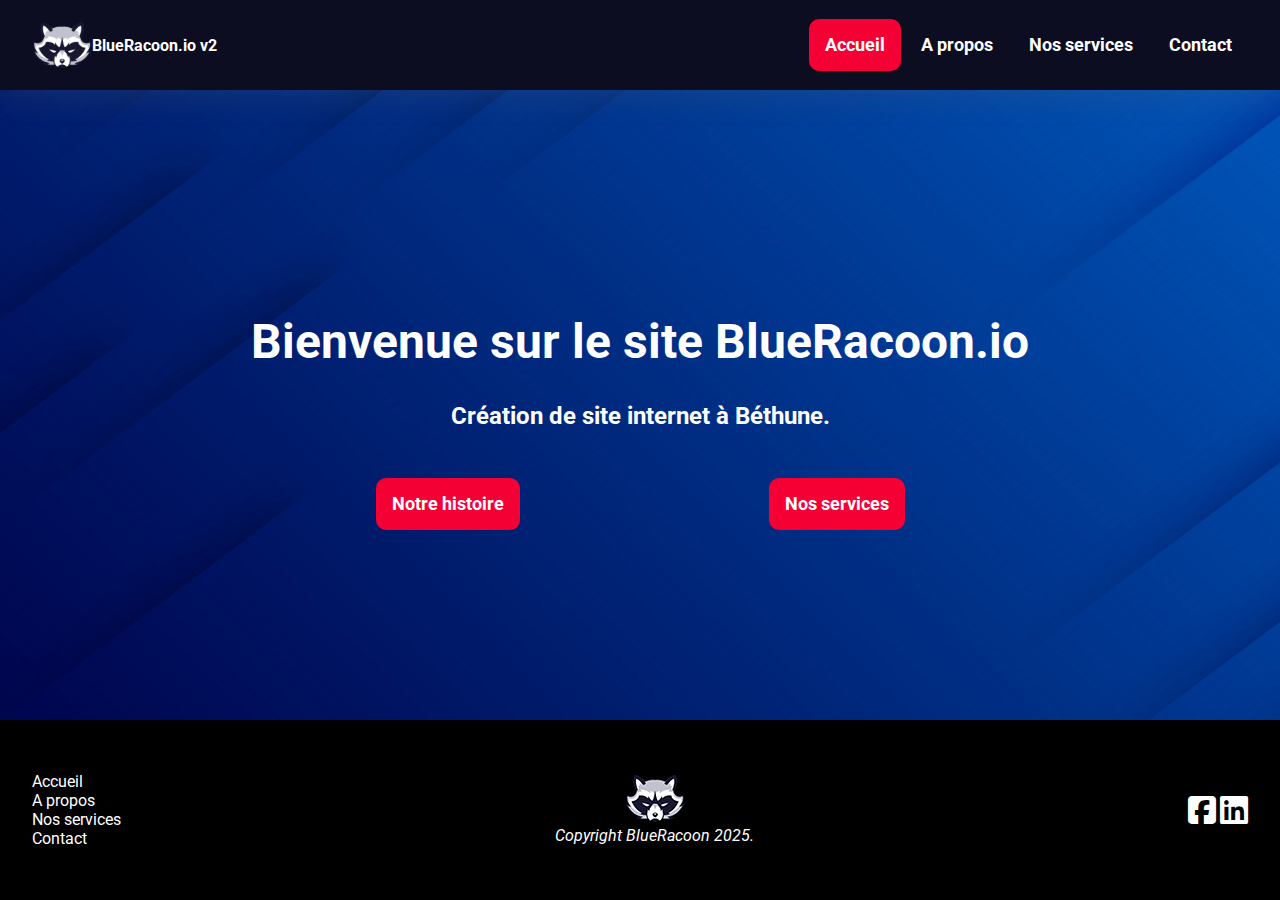
<file: index.html>
<!DOCTYPE html>
<html lang="fr">
	<!-- Configuration du HEAD -->
	<head>
		<meta charset="utf-8">
		<meta name="viewport" content="width=device-width, initial-scale=1.0">
		<title>BlueRacoon.io | Création de sites internet à Béthune.</title>
		<meta name="description" content="Besoin d'un site internet à Béthune ?  Site vitrine et e-commerce 62, 59.">
		<meta name="author" content="Rogez Tristan">
		<meta name="robots" content="">
		<link rel="icon" type="image/png" href="images/small-logo.png">	
		<link rel="stylesheet" type="text/css" href="css/style.css">
		<link rel="stylesheet" href="https://cdnjs.cloudflare.com/ajax/libs/font-awesome/6.7.2/css/all.min.css" integrity="sha512-Evv84Mr4kqVGRNSgIGL/F/aIDqQb7xQ2vcrdIwxfjThSH8CSR7PBEakCr51Ck+w+/U6swU2Im1vVX0SVk9ABhg==" crossorigin="anonymous" referrerpolicy="no-referrer" />
	</head>

	<body>
	
		<header>
		
			<a href="index.html" title="lien page accueil" class="linkLogo">
				<img src="images/logo.png" alt="Logo Blueracoon" title="Logo Blueracoon">
				<strong>BlueRacoon.io v2</strong>
			</a>
			
			<nav>
				<a href="index.html" title="Lien page accueil" class="nav-active">Accueil</a>
				<a href="about.html" title="Lien page à propos">A propos</a>
				<a href="services.html" title="Lien page services">Nos services</a>
				<a href="contact.html" title="Lien page contact">Contact</a>
			</nav>
			
		</header>
		
		<main>
		
			<section class="text-center">
		
				<h1>Bienvenue sur le site BlueRacoon.io</h1>
				<h2>Création de site internet à Béthune.</h2>
				
				<div class="container-bouton">
					<a href="about.html" title="Lien vers la page à propos" class="bouton-rouge">Notre histoire</a>		
					<a href="services.html" title="Lien vers la page à services" class="bouton-rouge">Nos services</a>
				</div>
			</section>
			
		</main>
		
		<footer>
		
			<ul>
				<li>
					<a href="index.html" title="Lien page accueil" >Accueil</a>
				</li>
				<li>
					<a href="about.html" title="Lien page à propos">A propos</a>
				</li>
				<li>
					<a href="services.html" title="Lien page services">Nos services</a>
				</li>
				<li>
					<a href="contact.html" title="Lien page contact">Contact</a>
				</li>
			</ul>
			
			<div class="text-center">
				<img src="images/small-logo.png">
					<br>
				<i>Copyright BlueRacoon 2025.</i>
			</div>
			
			<div>
				<a href="https://www.facebook.com/" target="_blank" title="Lien page Facebook">
					<i class="fa-brands fa-square-facebook fa-2x"></i>
				</a>
				<a href="https://www.linkedin.com/" target="_blank" title="Lien page Linkedin">
					<i class="fa-brands fa-linkedin fa-2x"></i>
				</a>
			</div>
			
		</footer>
	
	</body>
	
</html>
</file>
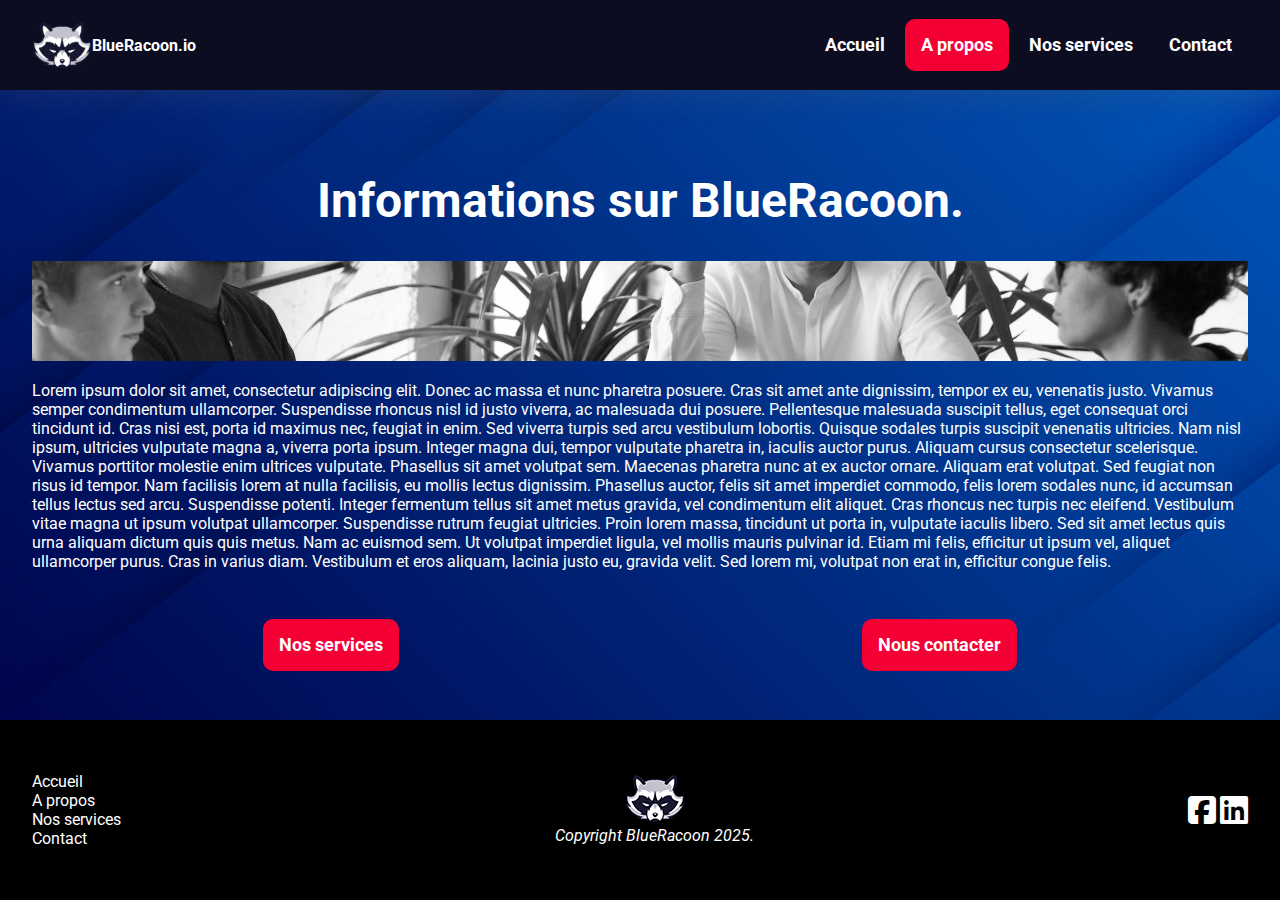
<file: about.html>
<!DOCTYPE html>
<html lang="fr">
	<!-- Configuration du HEAD -->
	<head>
		<meta charset="utf-8">
		<meta name="viewport" content="width=device-width, initial-scale=1.0">
		<title>Informations sur la société BlueRacoon à Béthune.</title>
		<meta name="description" content="Découvrez les informations de l'entreprise BlueRacoon à Béthune.">
		<meta name="author" content="Rogez Tristan">
		<meta name="robots" content="">
		<link rel="icon" type="image/png" href="images/small-logo.png">	
		<link rel="stylesheet" type="text/css" href="css/style.css">
		<link rel="stylesheet" href="https://cdnjs.cloudflare.com/ajax/libs/font-awesome/6.7.2/css/all.min.css" integrity="sha512-Evv84Mr4kqVGRNSgIGL/F/aIDqQb7xQ2vcrdIwxfjThSH8CSR7PBEakCr51Ck+w+/U6swU2Im1vVX0SVk9ABhg==" crossorigin="anonymous" referrerpolicy="no-referrer" />
	</head>

	<body>
	
		<header>
		
			<a href="index.html" title="lien page accueil" class="linkLogo">
				<img   src="images/logo.png" alt="Logo Blueracoon" title="Logo Blueracoon">
				<strong>BlueRacoon.io</strong>
			</a>
			
			<nav>
				<a href="index.html" title="Lien page accueil">Accueil</a>
				<a href="about.html" title="Lien page à propos" class="nav-active">A propos</a>
				<a href="services.html" title="Lien page services">Nos services</a>
				<a href="contact.html" title="Lien page contact">Contact</a>
			</nav>
			
		</header>
		
		<main>
		
		<section>
			<h1 class="text-center">Informations sur BlueRacoon.</h1>
			<img class="img-section" src="images/team.webp" alt="image de section" title="image de la team blueracoon">
			<p>
			 Lorem ipsum dolor sit amet, consectetur adipiscing elit. Donec ac massa et nunc pharetra posuere. Cras sit amet ante dignissim, tempor ex eu, venenatis justo. Vivamus semper condimentum ullamcorper. Suspendisse rhoncus nisl id justo viverra, ac malesuada dui posuere. Pellentesque malesuada suscipit tellus, eget consequat orci tincidunt id. Cras nisi est, porta id maximus nec, feugiat in enim. Sed viverra turpis sed arcu vestibulum lobortis. Quisque sodales turpis suscipit venenatis ultricies.

			Nam nisl ipsum, ultricies vulputate magna a, viverra porta ipsum. Integer magna dui, tempor vulputate pharetra in, iaculis auctor purus. Aliquam cursus consectetur scelerisque. Vivamus porttitor molestie enim ultrices vulputate. Phasellus sit amet volutpat sem. Maecenas pharetra nunc at ex auctor ornare. Aliquam erat volutpat. Sed feugiat non risus id tempor. Nam facilisis lorem at nulla facilisis, eu mollis lectus dignissim. Phasellus auctor, felis sit amet imperdiet commodo, felis lorem sodales nunc, id accumsan tellus lectus sed arcu. Suspendisse potenti.			

			Integer fermentum tellus sit amet metus gravida, vel condimentum elit aliquet. Cras rhoncus nec turpis nec eleifend. Vestibulum vitae magna ut ipsum volutpat ullamcorper. Suspendisse rutrum feugiat ultricies. Proin lorem massa, tincidunt ut porta in, vulputate iaculis libero. Sed sit amet lectus quis urna aliquam dictum quis quis metus. Nam ac euismod sem. Ut volutpat imperdiet ligula, vel mollis mauris pulvinar id. Etiam mi felis, efficitur ut ipsum vel, aliquet ullamcorper purus. Cras in varius diam. Vestibulum et eros aliquam, lacinia justo eu, gravida velit. Sed lorem mi, volutpat non erat in, efficitur congue felis. 
			</p>
			<div class="container-bouton">
				<a href="services.html" title="Lien vers la page services" class="bouton-rouge">Nos services</a>		
				<a href="contact.html" title="Lien vers la page contact" class="bouton-rouge">Nous contacter</a>
			</div>
		</section>
		

			
		</main>
		
		<footer>
		
			<ul>
				<li>
					<a href="index.html" title="Lien page accueil">Accueil</a>
				</li>
				<li>
					<a href="about.html" title="Lien page à propos">A propos</a>
				</li>
				<li>
					<a href="services.html" title="Lien page services">Nos services</a>
				</li>
				<li>
					<a href="contact.html" title="Lien page contact">Contact</a>
				</li>
			</ul>
			
			<div class="text-center">
				<img src="images/small-logo.png">
					<br>
				<i>Copyright BlueRacoon 2025.</i>
			</div>
			
			<div>
				<a href="https://www.facebook.com/" target="_blank" title="Lien page Facebook">
					<i class="fa-brands fa-square-facebook fa-2x"></i>
				</a>
				<a href="https://www.linkedin.com/" target="_blank" title="Lien page Linkedin">
					<i class="fa-brands fa-linkedin fa-2x"></i>
				</a>
			</div>
			
		</footer>
	
	</body>
	
</html>
</file>
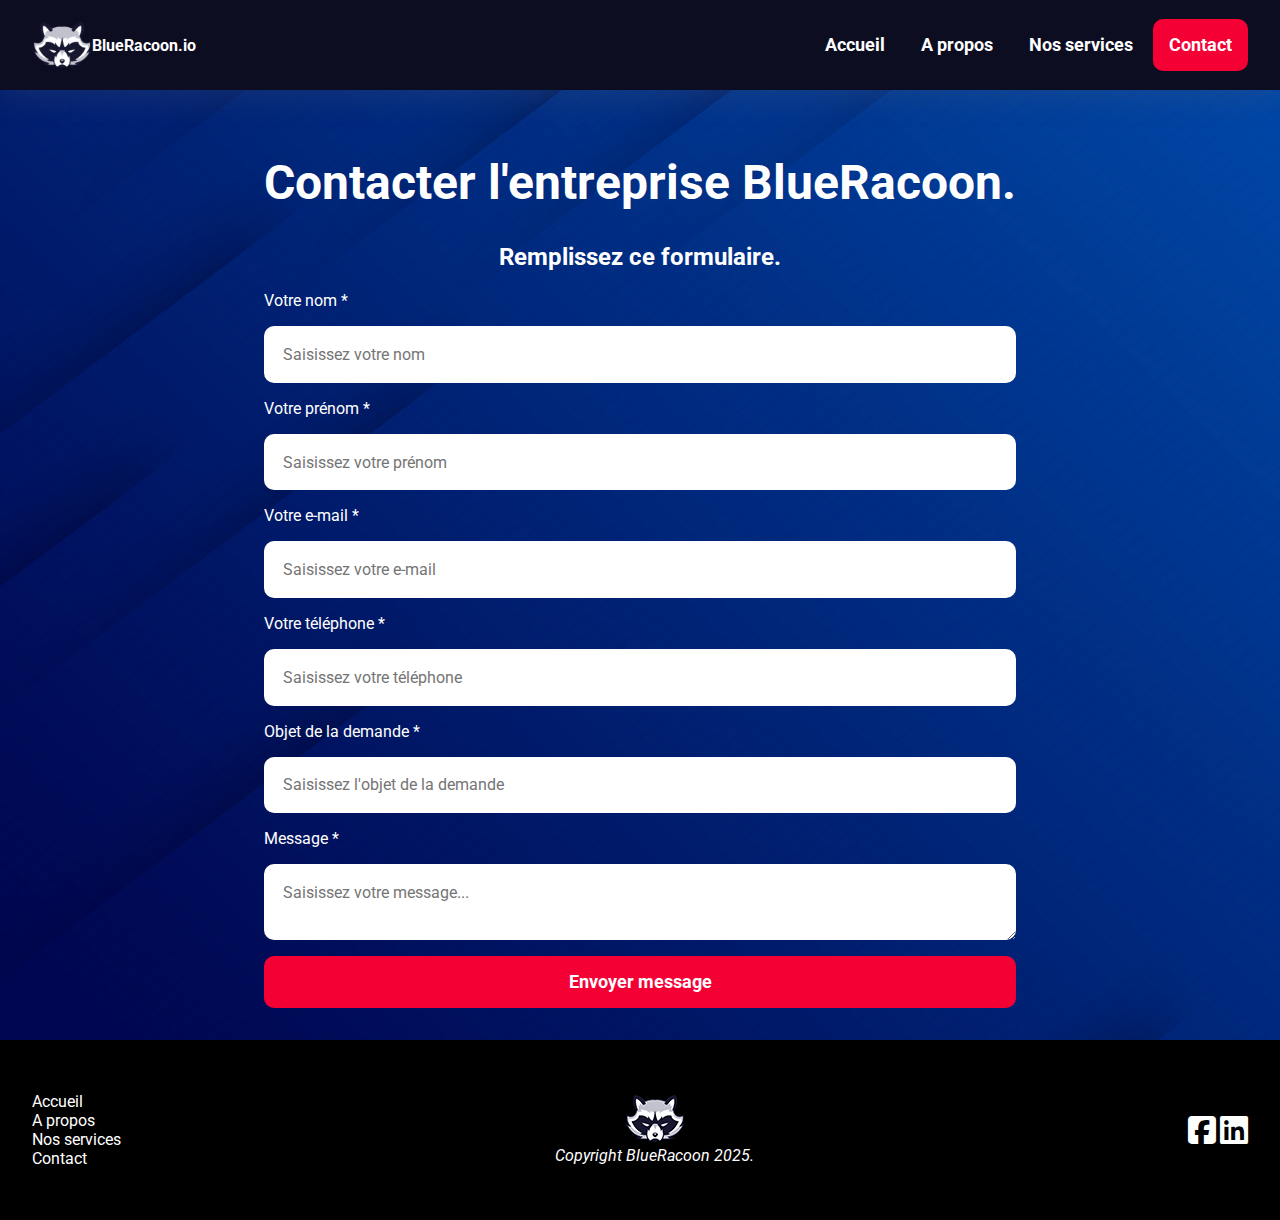
<file: contact.html>
<!DOCTYPE html>
<html lang="fr">
	<!-- Configuration du HEAD -->
	<head>
		<meta charset="utf-8">
		<meta name="viewport" content="width=device-width, initial-scale=1.0">
		<title>Contacter l'entreprise BlueRacoon à Béthune.</title>
		<meta name="description" content="Besoin d'un devis ou d'une information, contactez BlueRacoon.">
		<meta name="author" content="Rogez Tristan">
		<meta name="robots" content="">
		<link rel="icon" type="image/png" href="images/small-logo.png">	
		<link rel="stylesheet" type="text/css" href="css/style.css">
		<link rel="stylesheet" href="https://cdnjs.cloudflare.com/ajax/libs/font-awesome/6.7.2/css/all.min.css" integrity="sha512-Evv84Mr4kqVGRNSgIGL/F/aIDqQb7xQ2vcrdIwxfjThSH8CSR7PBEakCr51Ck+w+/U6swU2Im1vVX0SVk9ABhg==" crossorigin="anonymous" referrerpolicy="no-referrer" />
	</head>

	<body>
	
		<header>
		
			<a href="index.html" title="lien page accueil" class="linkLogo">
				<img src="images/logo.png" alt="Logo Blueracoon" title="Logo Blueracoon">
				<strong>BlueRacoon.io</strong>
			</a>
			
			<nav>
				<a href="index.html" title="Lien page accueil">Accueil</a>
				<a href="about.html" title="Lien page à propos">A propos</a>
				<a href="services.html" title="Lien page services">Nos services</a>
				<a href="contact.html" title="Lien page contact" class="nav-active">Contact</a>
			</nav>
			
		</header>
		
		<main>
			<section class="text-center">
				<h1>Contacter l'entreprise BlueRacoon.</h1>
				<h2>Remplissez ce formulaire.</h2>
				
				<form class="text-left">
					<label>Votre nom *</label>
					<input type="text" required placeholder="Saisissez votre nom">
					<label>Votre prénom *</label>
					<input type="text" required placeholder="Saisissez votre prénom">
					<label>Votre e-mail *</label>
					<input type="email" required placeholder="Saisissez votre e-mail">
					<label>Votre téléphone *</label>
					<input type="tel" required placeholder="Saisissez votre téléphone">
					<label>Objet de la demande *</label>
					<input type="text" required placeholder="Saisissez l'objet de la demande">				
					<label>Message *</label>
					<textarea required placeholder="Saisissez votre message..."></textarea>
					<input type="submit" value="Envoyer message" class="bouton-rouge">	
				</form>
			</section>
			
		</main>
		
		<footer>
		
			<ul>
				<li>
					<a href="index.html" title="Lien page accueil">Accueil</a>
				</li>
				<li>
					<a href="about.html" title="Lien page à propos">A propos</a>
				</li>
				<li>
					<a href="services.html" title="Lien page services">Nos services</a>
				</li>
				<li>
					<a href="contact.html" title="Lien page contact">Contact</a>
				</li>
			</ul>
			
			<div class="text-center">
				<img src="images/small-logo.png">
					<br>
				<i>Copyright BlueRacoon 2025.</i>
			</div>
			
			<div>
				<a href="https://www.facebook.com/" target="_blank" title="Lien page Facebook">
					<i class="fa-brands fa-square-facebook fa-2x"></i>
				</a>
				<a href="https://www.linkedin.com/" target="_blank" title="Lien page Linkedin">
					<i class="fa-brands fa-linkedin fa-2x"></i>
				</a>
			</div>
			
		</footer>
	
	</body>
	
</html>
</file>
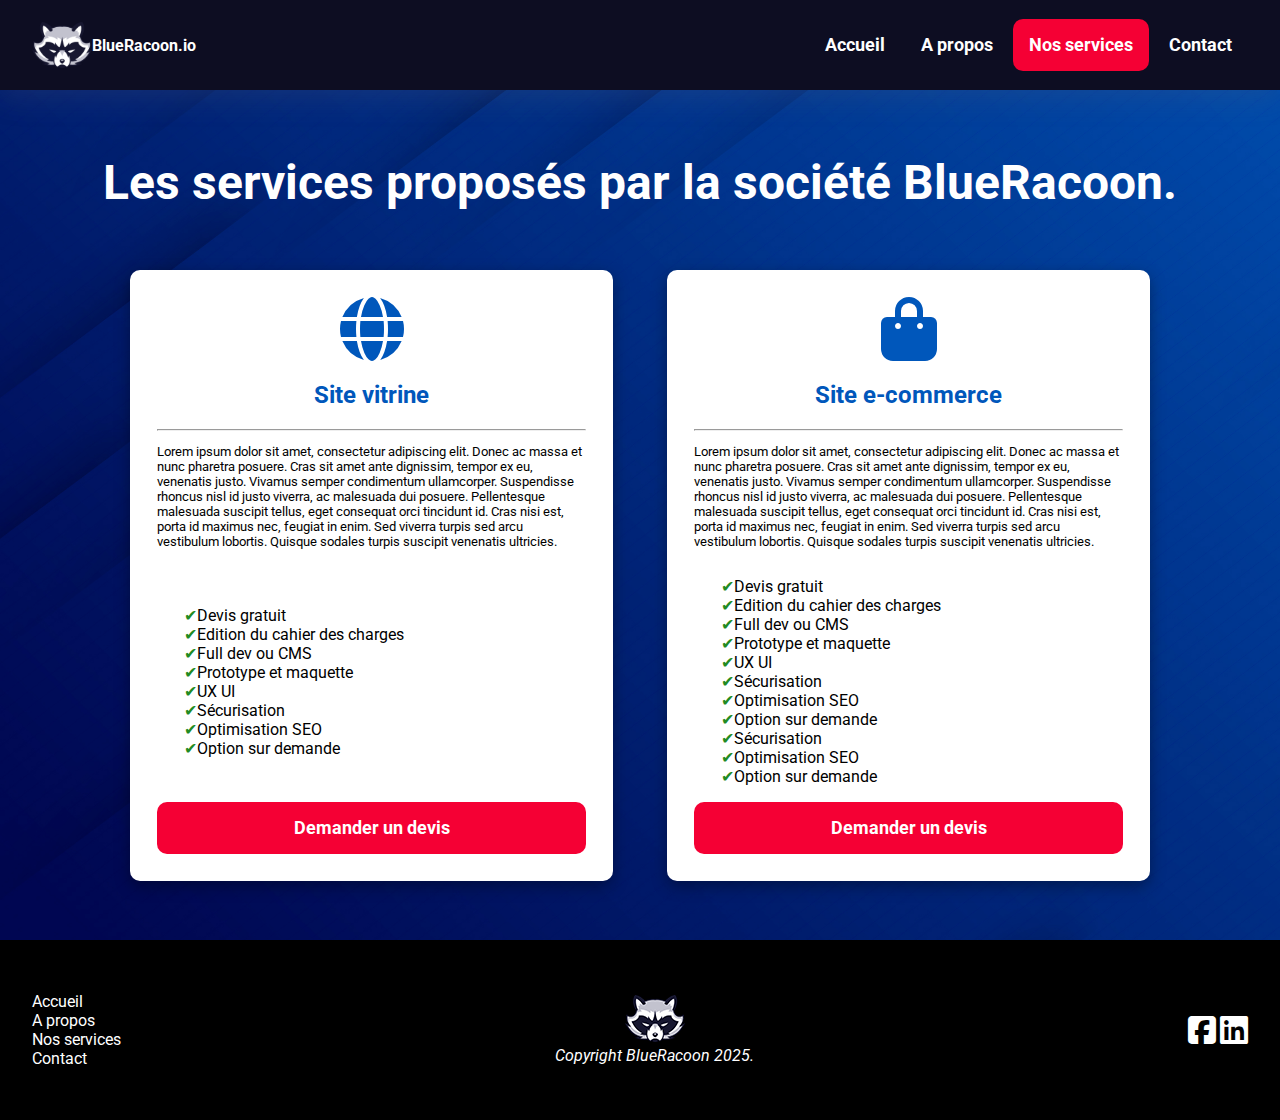
<file: services.html>
<!DOCTYPE html>
<html lang="fr">
	<!-- Configuration du HEAD -->
	<head>
		<meta charset="utf-8">
		<meta name="viewport" content="width=device-width, initial-scale=1.0">
		<title>Les services proposés par la société BlueRacoon à Béthune.</title>
		<meta name="description" content="Découvrez les services proposés par la société BlueRacoon.">
		<meta name="author" content="Rogez Tristan">
		<meta name="robots" content="">
		<link rel="icon" type="image/png" href="images/small-logo.png">	
		<link rel="stylesheet" type="text/css" href="css/style.css">
		<link rel="stylesheet" href="https://cdnjs.cloudflare.com/ajax/libs/font-awesome/6.7.2/css/all.min.css" integrity="sha512-Evv84Mr4kqVGRNSgIGL/F/aIDqQb7xQ2vcrdIwxfjThSH8CSR7PBEakCr51Ck+w+/U6swU2Im1vVX0SVk9ABhg==" crossorigin="anonymous" referrerpolicy="no-referrer" />
	</head>

	<body>
	
		<header>
		
			<a href="index.html" title="lien page accueil" class="linkLogo">
				<img src="images/logo.png" alt="Logo Blueracoon" title="Logo Blueracoon">
				<strong>BlueRacoon.io</strong>
			</a>
			
			<nav>
				<a href="index.html" title="Lien page accueil">Accueil</a>
				<a href="about.html" title="Lien page à propos">A propos</a>
				<a href="services.html" title="Lien page services" class="nav-active">Nos services</a>
				<a href="contact.html" title="Lien page contact">Contact</a>
			</nav>
			
		</header>
		
		<main>
		<section>
			<h1>Les services proposés par la société BlueRacoon.</h1>
			
			<div class="container-card-services">
				<div class="card-services">
					<div class="text-center">
						<i class="fa-solid fa-globe fa-4x"></i>
						<h2>Site vitrine</h2>
						<hr>
						<p class="text-left"> Lorem ipsum dolor sit amet, consectetur adipiscing elit. Donec ac massa et nunc pharetra posuere. Cras sit amet ante dignissim, tempor ex eu, venenatis justo. Vivamus semper condimentum ullamcorper. Suspendisse rhoncus nisl id justo viverra, ac malesuada dui posuere. Pellentesque malesuada suscipit tellus, eget consequat orci tincidunt id. Cras nisi est, porta id maximus nec, feugiat in enim. Sed viverra turpis sed arcu vestibulum lobortis. Quisque sodales turpis suscipit venenatis ultricies.</p>
					</div>
					<ul>
						<li>Devis gratuit</li>
						<li>Edition du cahier des charges</li>
						<li>Full dev ou CMS</li>
						<li>Prototype et maquette</li>
						<li>UX UI</li>
						<li>Sécurisation</li>
						<li>Optimisation SEO</li>
						<li>Option sur demande</li>
					</ul>
					<a href="contact.html" title="Lien vers la page contact" class="bouton-rouge text-center">Demander un devis</a>
				</div>
				
				<div class="card-services">
					<div class="text-center">
						<i class="fa-solid fa-bag-shopping fa-4x"></i>
						<h2>Site e-commerce</h2>
						<hr>
						<p class="text-left"> Lorem ipsum dolor sit amet, consectetur adipiscing elit. Donec ac massa et nunc pharetra posuere. Cras sit amet ante dignissim, tempor ex eu, venenatis justo. Vivamus semper condimentum ullamcorper. Suspendisse rhoncus nisl id justo viverra, ac malesuada dui posuere. Pellentesque malesuada suscipit tellus, eget consequat orci tincidunt id. Cras nisi est, porta id maximus nec, feugiat in enim. Sed viverra turpis sed arcu vestibulum lobortis. Quisque sodales turpis suscipit venenatis ultricies.</p>
					</div>
					<ul>
						<li>Devis gratuit</li>
						<li>Edition du cahier des charges</li>
						<li>Full dev ou CMS</li>
						<li>Prototype et maquette</li>
						<li>UX UI</li>
						<li>Sécurisation</li>
						<li>Optimisation SEO</li>
						<li>Option sur demande</li>
						<li>Sécurisation</li>
						<li>Optimisation SEO</li>
						<li>Option sur demande</li>
					</ul>
					<a href="contact.html" title="Lien vers la page contact" class="bouton-rouge text-center">Demander un devis</a>
				</div>
			</div>
		</section>
			
			
		</main>
		
		<footer>
		
			<ul>
				<li>
					<a href="index.html" title="Lien page accueil">Accueil</a>
				</li>
				<li>
					<a href="about.html" title="Lien page à propos">A propos</a>
				</li>
				<li>
					<a href="services.html" title="Lien page services">Nos services</a>
				</li>
				<li>
					<a href="contact.html" title="Lien page contact">Contact</a>
				</li>
			</ul>
			
			<div class="text-center">
				<img src="images/small-logo.png">
					<br>
				<i>Copyright BlueRacoon 2025.</i>
			</div>
			
			<div>
				<a href="https://www.facebook.com/" target="_blank" title="Lien page Facebook">
					<i class="fa-brands fa-square-facebook fa-2x"></i>
				</a>
				<a href="https://www.linkedin.com/" target="_blank" title="Lien page Linkedin">
					<i class="fa-brands fa-linkedin fa-2x"></i>
				</a>
			</div>
			
		</footer>
	
	</body>
	
</html>
</file>
<file: css/style.css>
@import url('https://fonts.googleapis.com/css2?family=Roboto:ital,wght@0,100..900;1,100..900&display=swap');

body{
	font-family: "Roboto", sans-serif;
	padding:0;
	margin:0;
	min-height:100vh;
	display:flex;
	flex-direction:column;
	background-color:#0057bb;
	background-image:url("../images/bg.jpeg");
	background-size:cover; 
	color:white;
}

header,footer{
	padding:0 2.5%;
}


header{
	background-color:#0d0d22;
	min-height:10vh;
	box-shadow: rgba(100, 100, 111, 0.2) 0px 7px 29px 0px;
	display:flex;
	justify-content:space-between;
	align-items:center;
}

header img{
	width:60px;
	height:auto;
}

header nav a{
	color:white;
	text-decoration:none;
	font-weight:bold;
	font-size:1.1rem;
	padding:1rem;
	transition:0.25s;
}

header nav a:hover{
	background-color:#f50034;
	border-radius:10px;
}

header a{
	color:white;
	text-decoration:none;
}

header > a:first-child{
    display: flex;
    align-items: center;
}

main{
	min-height:70vh;
	display:flex;
	align-items:center;
	justify-content:center;
}

footer{
	background-color:black;
	min-height:20vh;
	display:flex;
	align-items:center;
	justify-content:space-between;
	color:white;
}

footer a{
	color:white;
	text-decoration:none;
}

footer ul{
	list-style:none;
	padding-left:0;
}

section{
	max-width:1280px;
	padding:2.5%
}
/* CLASSES GENERALES */

.text-center{
	text-align:center;
}

.text-left{
	text-align:left;
}

.text-right{
	text-align:right;
}

h1, h2{
	color:white;
}

h1{
	font-size:3rem;
}

.bouton-rouge{
	background-color:#f50034;
	border-radius:10px;
	font-size:1.1rem;
	padding:1rem;
	color:white;
	text-decoration:none;
	font-weight:bold;
}

.container-bouton{
  display: flex;
  justify-content: space-around;
  margin-top:3rem;
}

.img-section{
	height:100px;
	width:100%;
	object-fit:cover;
	filter: grayscale(1);
}

.nav-active{
	background-color:#f50034;
	border-radius:10px;
}

.card-services{
background-color:white;
border-radius:10px;
color:black;
padding:2.5%;
margin:2.5%;	
box-shadow: rgba(0, 0, 0, 0.35) 0px 5px 15px;
max-width:450px;
display:flex;
flex-direction:column;
justify-content:space-between;

}

.card-services h2,.card-services i{
	color:#0057bb;
}

.card-services p{
	font-size:0.8rem;
}

.card-services ul{
	/* changer icone liste à puce */
	list-style-type: "✔";
}

.card-services li::marker{
	color:forestgreen;
}

.container-card-services{
	display:flex;
}


/* FORM */

form{
	display:flex;
	flex-direction:column;
	gap:1rem;
}

form input, form textarea{
	padding:2.5%;
	border-radius:10px;
	font-family: "Roboto", sans-serif;
	font-size:1rem;
	border:none;
	cursor:pointer;
}
</file>
